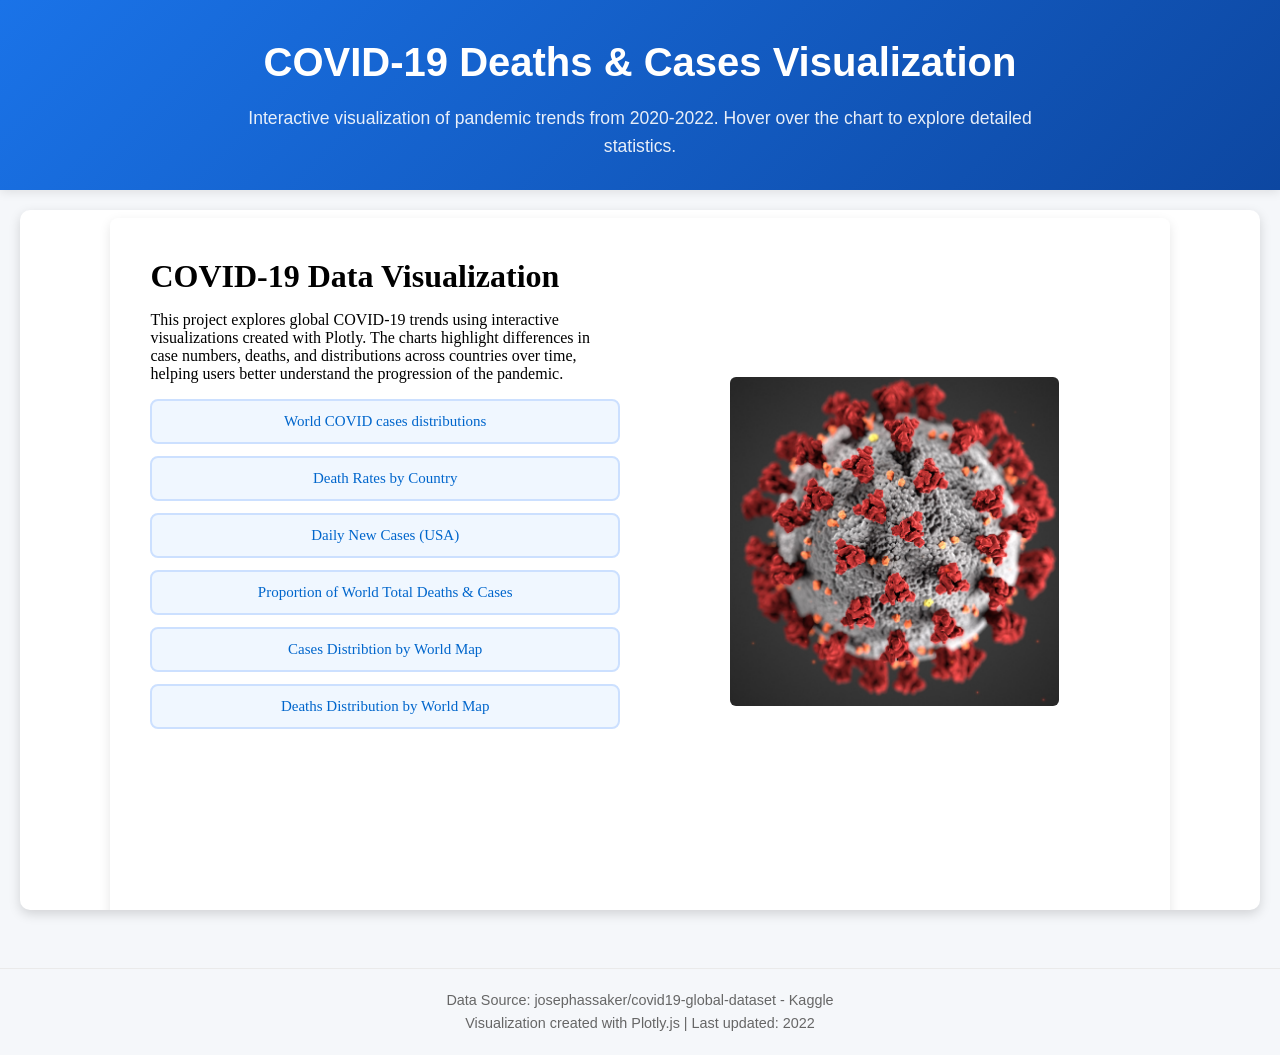
<file: index.html>
<!DOCTYPE html>
<html lang="en">
<head>
    <meta charset="UTF-8">
    <meta name="viewport" content="width=device-width, initial-scale=1.0">
    <title>COVID-19 Visualization</title>

    <link rel="stylesheet" href="style.css">
</head>
<body>
    <div class="header">
        <h1>COVID-19 Deaths & Cases Visualization</h1>
        <p>Interactive visualization of pandemic trends from 2020-2022. Hover over the chart to explore detailed statistics.</p>
    </div>
    
    <div class="container">
        <iframe src="main_page.html"
                class="visualization-frame"
                title="COVID-19 USA Visualization"
                scrolling="no">
            
        </iframe>
    </div>
    
    <div class="footer">
        <p>Data Source: josephassaker/covid19-global-dataset - Kaggle</p>
        <p>Visualization created with Plotly.js | Last updated: 2022</p>
    </div>
</body>
</html>
</file>
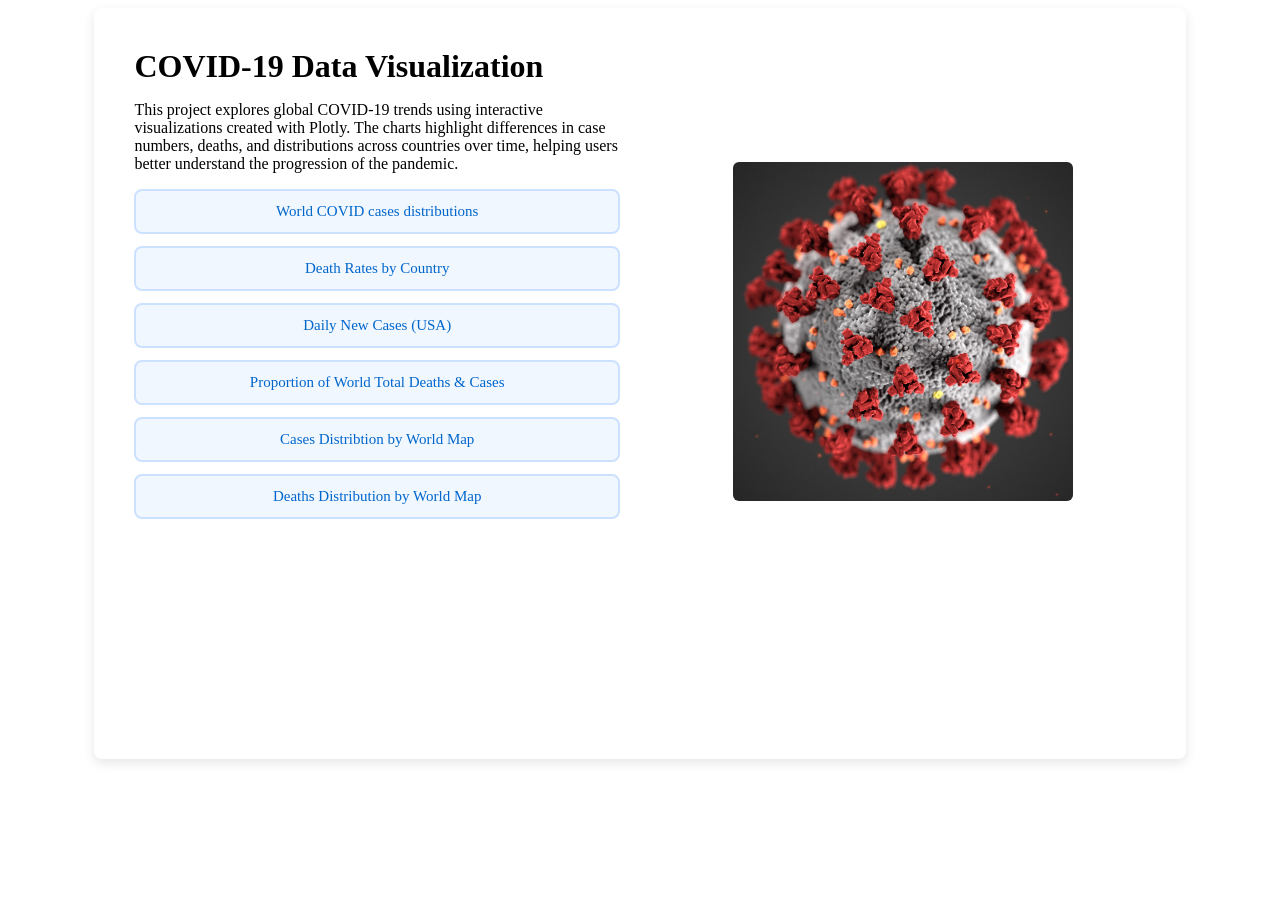
<file: main_page.html>
<!DOCTYPE html>
<html lang="en">
<head>
    <meta charset="UTF-8">
    <meta name="viewport" content="width=device-width, initial-scale=1.0">
    <title>Project Overview</title>

    <style>
        .body {
        margin: 0;
        font-family: Arial, sans-serif;
        background-color: #f5f7fa;
        }

        .container {
            width: 80%;
            max-width: 1200px;
            display: flex;
            margin: auto;
            gap: 40px;
            align-items: center;
            background: rgb(255, 255, 255);
            padding: 40px;
            border-radius: 8px;
            box-shadow: 0 4px 12px rgba(0,0,0,0.1);
        }

        .text {
            flex: 1;
            margin-bottom: 200px;
            font-family: Georgia, serif;
        }

        .text h1 {
            margin: 0;
        }

        .image {
            flex: 1;
            text-align: center;
        }

        .image img {
            max-width: 70%;
            height: auto;
            border-radius: 6px;
            margin-bottom: 100px;
        }
        a{
            text-decoration: none;
        }
        .url {
            display: flex;
            flex-direction: column;
            gap: 12px;
            max-width: 500px;
        }
        .url :hover {
            background-color: #0066cc;
            color: white;
            transform: translateY(-2px);
            box-shadow: 0 4px 12px rgba(0, 102, 204, 0.3);
        }
        .url a{
            display: block;
            padding: 12px 20px;
            background-color: #f0f7ff;
            border-radius: 8px;
            text-decoration: none;
            color: #0066cc;
            font-weight: 500;
            border: 2px solid #cce0ff;
            transition: all 0.3s ease;
            font-size: 15px;
            text-align: center;
        }

        @media (max-width: 768px) {
            .container {
                flex-direction: column;
                text-align: center;
            }
        }
    </style>
</head>
<body>

<div class="container">
    <div class="text">
        <h1>COVID-19 Data Visualization</h1>
        <p>
            This project explores global COVID-19 trends using interactive
            visualizations created with Plotly. The charts highlight
            differences in case numbers, deaths, and distributions across
            countries over time, helping users better understand the
            progression of the pandemic.
        </p>
        <div class="url">
            <a href="figures/Total_COVID_by_Country.html"> World COVID cases distributions </a>
            <a href="figures/Total_Death_Rate_By_Country.html"> Death Rates by Country </a>
            <a href="figures/covid_daily_cases_deaths_USA.html"> Daily New Cases (USA) </a>
            <a href="figures/Cases_Deaths_Distribution_by_Country_PIECHART.html"> Proportion of World Total Deaths & Cases </a>
            <a href="figures/Cases_Distribution_World_Map.html"> Cases Distribtion by World Map </a>
            <a href="figures/Deaths_Distribution_World_Map.html"> Deaths Distribution by World Map</a>
        </div>

        </div>

    <div class="image">
        <img src="figures/COVID_19.jpg" alt="Visualization preview">
    </div>
</div>

</body>
</html>
</file>
<file: style.css>
* {
    margin: 0;
    padding: 0;
    box-sizing: border-box;
}

body {
    font-family: 'Segoe UI', Arial, sans-serif;
    line-height: 1.6;
    background-color: #f5f7fa;
}

.header {
    background: linear-gradient(135deg, #1a73e8 0%, #0d47a1 100%);
    color: white;
    padding: 30px 20px;
    text-align: center;
    box-shadow: 0 2px 10px rgba(0, 0, 0, 0.1);
}

.header h1 {
    font-size: 2.5rem;
    margin-bottom: 10px;
}

.header p {
    font-size: 1.1rem;
    opacity: 0.9;
    max-width: 800px;
    margin: 0 auto;
}

.container {
    max-width: 1400px;
    margin: 0 auto;
    padding: 20px;
}

.visualization-frame {
    width: 100%;
    height: 700px;
    border: none;
    border-radius: 10px;
    box-shadow: 0 4px 12px rgba(0, 0, 0, 0.15);
    background: rgb(255, 255, 255);
}

.footer {
    text-align: center;
    padding: 20px;
    color: #666;
    font-size: 0.9rem;
    border-top: 1px solid #eaeaea;
    margin-top: 30px;
}

@media (max-width: 768px) {
    .header h1 {
        font-size: 2rem;
    }
    
    .visualization-frame {
        height: 500px;
    }
    
    .container {
        padding: 10px;
        } 
}
</file>
